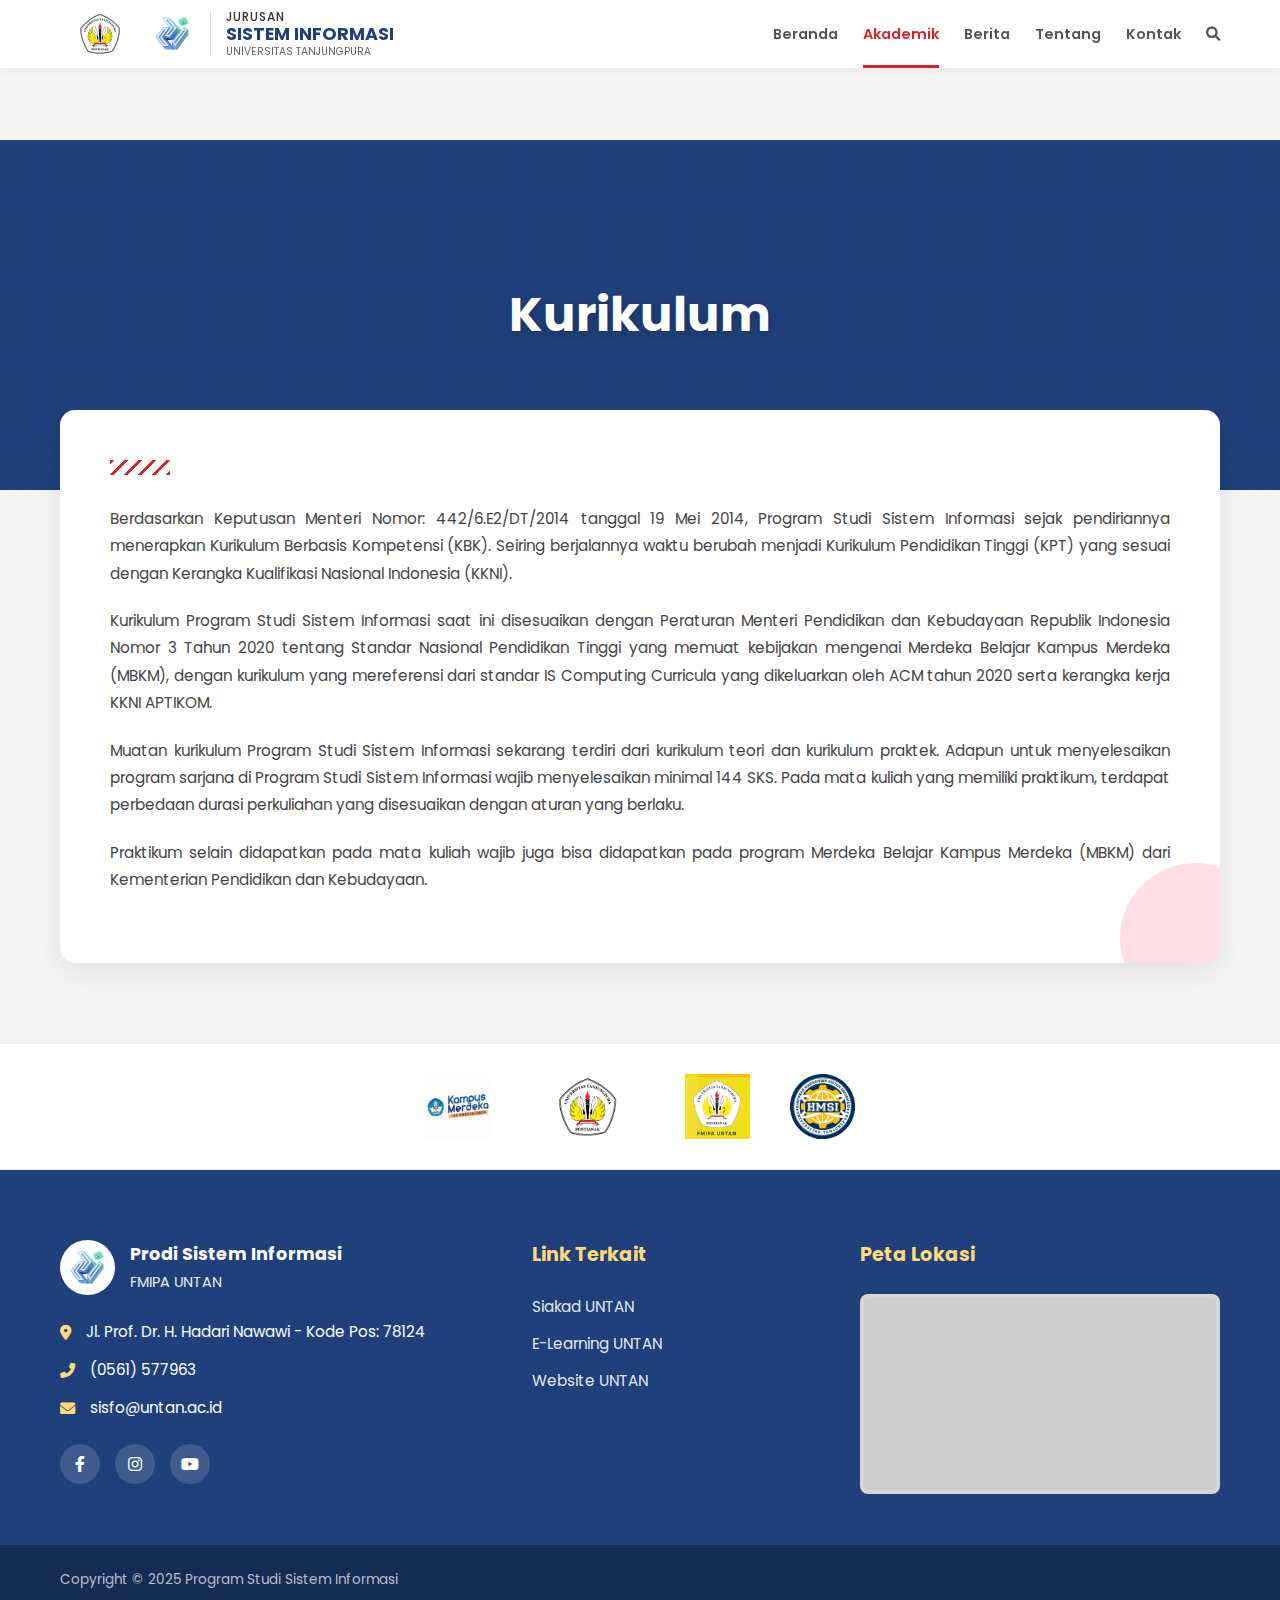
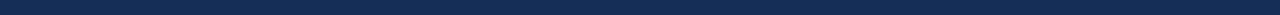
<file: akademik.html>
<!DOCTYPE html>
<html lang="id">
<head>
    <meta charset="UTF-8">
    <meta name="viewport" content="width=device-width, initial-scale=1.0">
    <title>Akademik - Sistem Informasi Untan</title>
    <link href="https://fonts.googleapis.com/css2?family=Poppins:wght@300;400;600;700&display=swap" rel="stylesheet">
    <link rel="stylesheet" href="https://cdnjs.cloudflare.com/ajax/libs/font-awesome/6.0.0/css/all.min.css">
    <link rel="stylesheet" href="style.css">
</head>
<body>

    <header class="navbar">
        <div class="container nav-container">
            <div class="logo-area">
                <div class="logo-group">
                    <img src="logountan.png" alt="Logo Untan">
                    <img src="logosisfo.jpg" alt="Logo SI">
                </div>
                <div class="logo-text">
                    <span>JURUSAN</span>
                    <strong>SISTEM INFORMASI</strong>
                    <small>UNIVERSITAS TANJUNGPURA</small>
                </div>
            </div>

            <nav class="nav-menu">
                <ul>
                    <li><a href="index.html">Beranda</a></li>
                    <li><a href="akademik.html" class="active">Akademik</a></li>
                    <li><a href="#">Berita</a></li>
                    <li><a href="#">Tentang</a></li>
                    <li><a href="#">Kontak</a></li>
                    <li><a href="#" class="search-icon"><i class="fas fa-search"></i></a></li>
                </ul>
            </nav>
            <div class="menu-toggle"><i class="fas fa-bars"></i></div>
        </div>
    </header>

    <main>
        <section class="academic-header">
            <div class="bg-overlay-pattern"></div>
            <h1>Kurikulum</h1>
        </section>

        <section class="academic-body">
            <div class="container">
                <div class="curriculum-card">
                    <div class="zigzag-decoration"></div>
                    
                    <div class="curriculum-text">
                        <p>
                            Berdasarkan Keputusan Menteri Nomor: 442/6.E2/DT/2014 tanggal 19 Mei 2014, Program Studi Sistem Informasi sejak pendiriannya menerapkan Kurikulum Berbasis Kompetensi (KBK). Seiring berjalannya waktu berubah menjadi Kurikulum Pendidikan Tinggi (KPT) yang sesuai dengan Kerangka Kualifikasi Nasional Indonesia (KKNI).
                        </p>
                        <p>
                            Kurikulum Program Studi Sistem Informasi saat ini disesuaikan dengan Peraturan Menteri Pendidikan dan Kebudayaan Republik Indonesia Nomor 3 Tahun 2020 tentang Standar Nasional Pendidikan Tinggi yang memuat kebijakan mengenai Merdeka Belajar Kampus Merdeka (MBKM), dengan kurikulum yang mereferensi dari standar IS Computing Curricula yang dikeluarkan oleh ACM tahun 2020 serta kerangka kerja KKNI APTIKOM.
                        </p>
                        <p>
                            Muatan kurikulum Program Studi Sistem Informasi sekarang terdiri dari kurikulum teori dan kurikulum praktek. Adapun untuk menyelesaikan program sarjana di Program Studi Sistem Informasi wajib menyelesaikan minimal 144 SKS. Pada mata kuliah yang memiliki praktikum, terdapat perbedaan durasi perkuliahan yang disesuaikan dengan aturan yang berlaku.
                        </p>
                        <p>
                            Praktikum selain didapatkan pada mata kuliah wajib juga bisa didapatkan pada program Merdeka Belajar Kampus Merdeka (MBKM) dari Kementerian Pendidikan dan Kebudayaan.
                        </p>
                    </div>

                    <div class="circle-decoration"></div>
                </div>
            </div>
        </section>
    </main>

    <footer>
        <div class="footer-partners">
            <div class="container">
                <div class="partner-logos">
                    <img src="kampus-merdeka-100x100.jpg" alt="Kampus Merdeka">
                    <img src="logountan.png" alt="Untan">
                    <img src="download-100x100.png" alt="FMIPA">
                    <img src="hmsi.png" alt="HMSI">
                </div>
            </div>
        </div>
        <div class="footer-main">
            <div class="container footer-content">
                <div class="footer-col footer-identity">
                    <div class="footer-logo">
                        <img src="logosisfo.jpg" alt="Logo Untan Kecil">
                        <div class="text">
                            <h4>Prodi Sistem Informasi</h4>
                            <span>FMIPA UNTAN</span>
                        </div>
                    </div>
                    <ul class="contact-list">
                        <li><i class="fas fa-map-marker-alt"></i><span>Jl. Prof. Dr. H. Hadari Nawawi - Kode Pos: 78124</span></li>
                        <li><i class="fas fa-phone-alt"></i><span>(0561) 577963</span></li>
                        <li><i class="fas fa-envelope"></i><span>sisfo@untan.ac.id</span></li>
                    </ul>
                    <div class="social-buttons">
                        <a href="#" class="soc-btn"><i class="fab fa-facebook-f"></i></a>
                        <a href="#" class="soc-btn"><i class="fab fa-instagram"></i></a>
                        <a href="#" class="soc-btn"><i class="fab fa-youtube"></i></a>
                    </div>
                </div>
                <div class="footer-col footer-links">
                    <h3>Link Terkait</h3>
                    <ul>
                        <li><a href="#">Siakad UNTAN</a></li>
                        <li><a href="#">E-Learning UNTAN</a></li>
                        <li><a href="#">Website UNTAN</a></li>
                    </ul>
                </div>
                <div class="footer-col footer-map">
                    <h3>Peta Lokasi</h3>
                    <div class="map-frame">
                        <iframe src="https://www.google.com/maps/embed?pb=!1m18!1m12!1m3!1d3989.817951632537!2d109.3435583147533!3d-0.06363699995332315!2m3!1f0!2f0!3f0!3m2!1i1024!2i768!4f13.1!3m3!1m2!1s0x2e1d599bd375116d%3A0x827f65b31843465!2sUniversitas%20Tanjungpura!5e0!3m2!1sid!2sid!4v1625630000000!5m2!1sid!2sid" width="100%" height="100%" style="border:0;" allowfullscreen="" loading="lazy"></iframe>
                    </div>
                </div>
            </div>
        </div>
        <div class="footer-copyright">
            <div class="container copyright-content">
                <p>Copyright © 2025 Program Studi Sistem Informasi</p>
            </div>
        </div>
    </footer>
    <script src="script.js"></script>
</body>
</html>
</file>
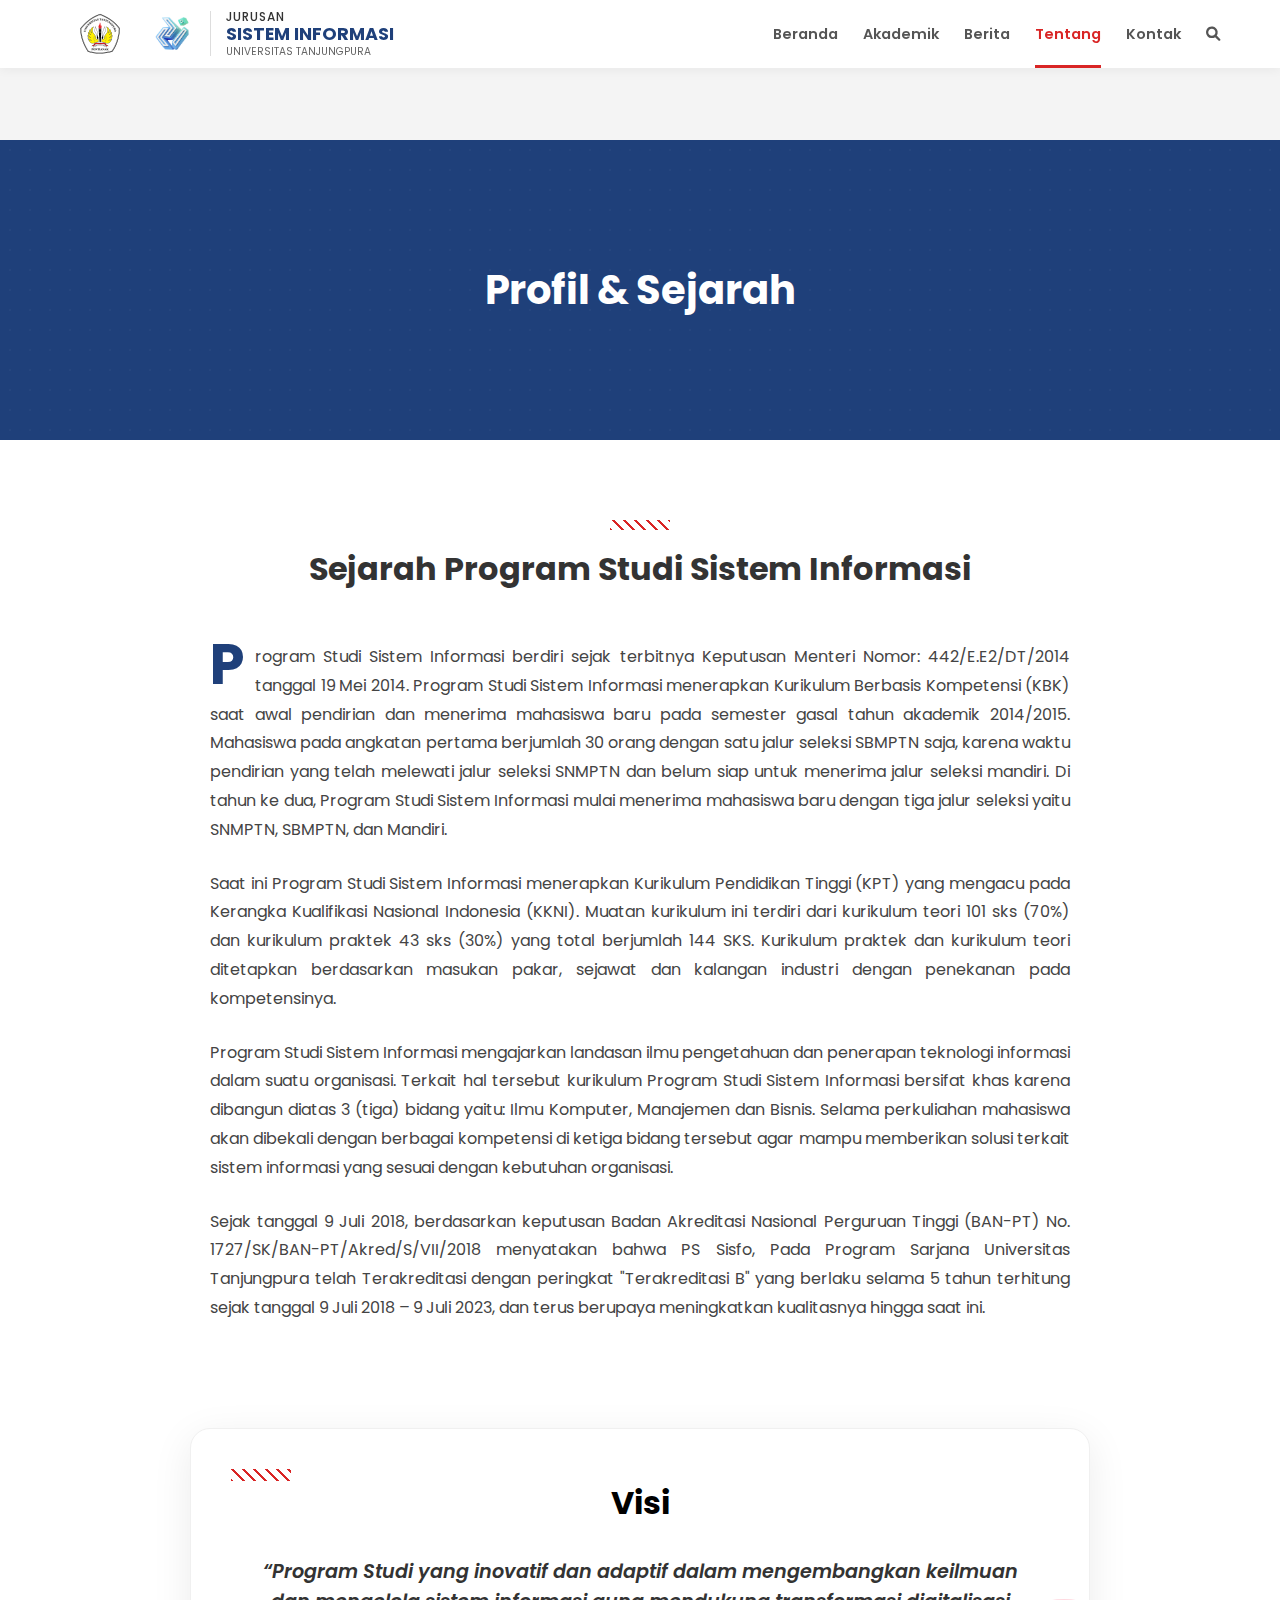
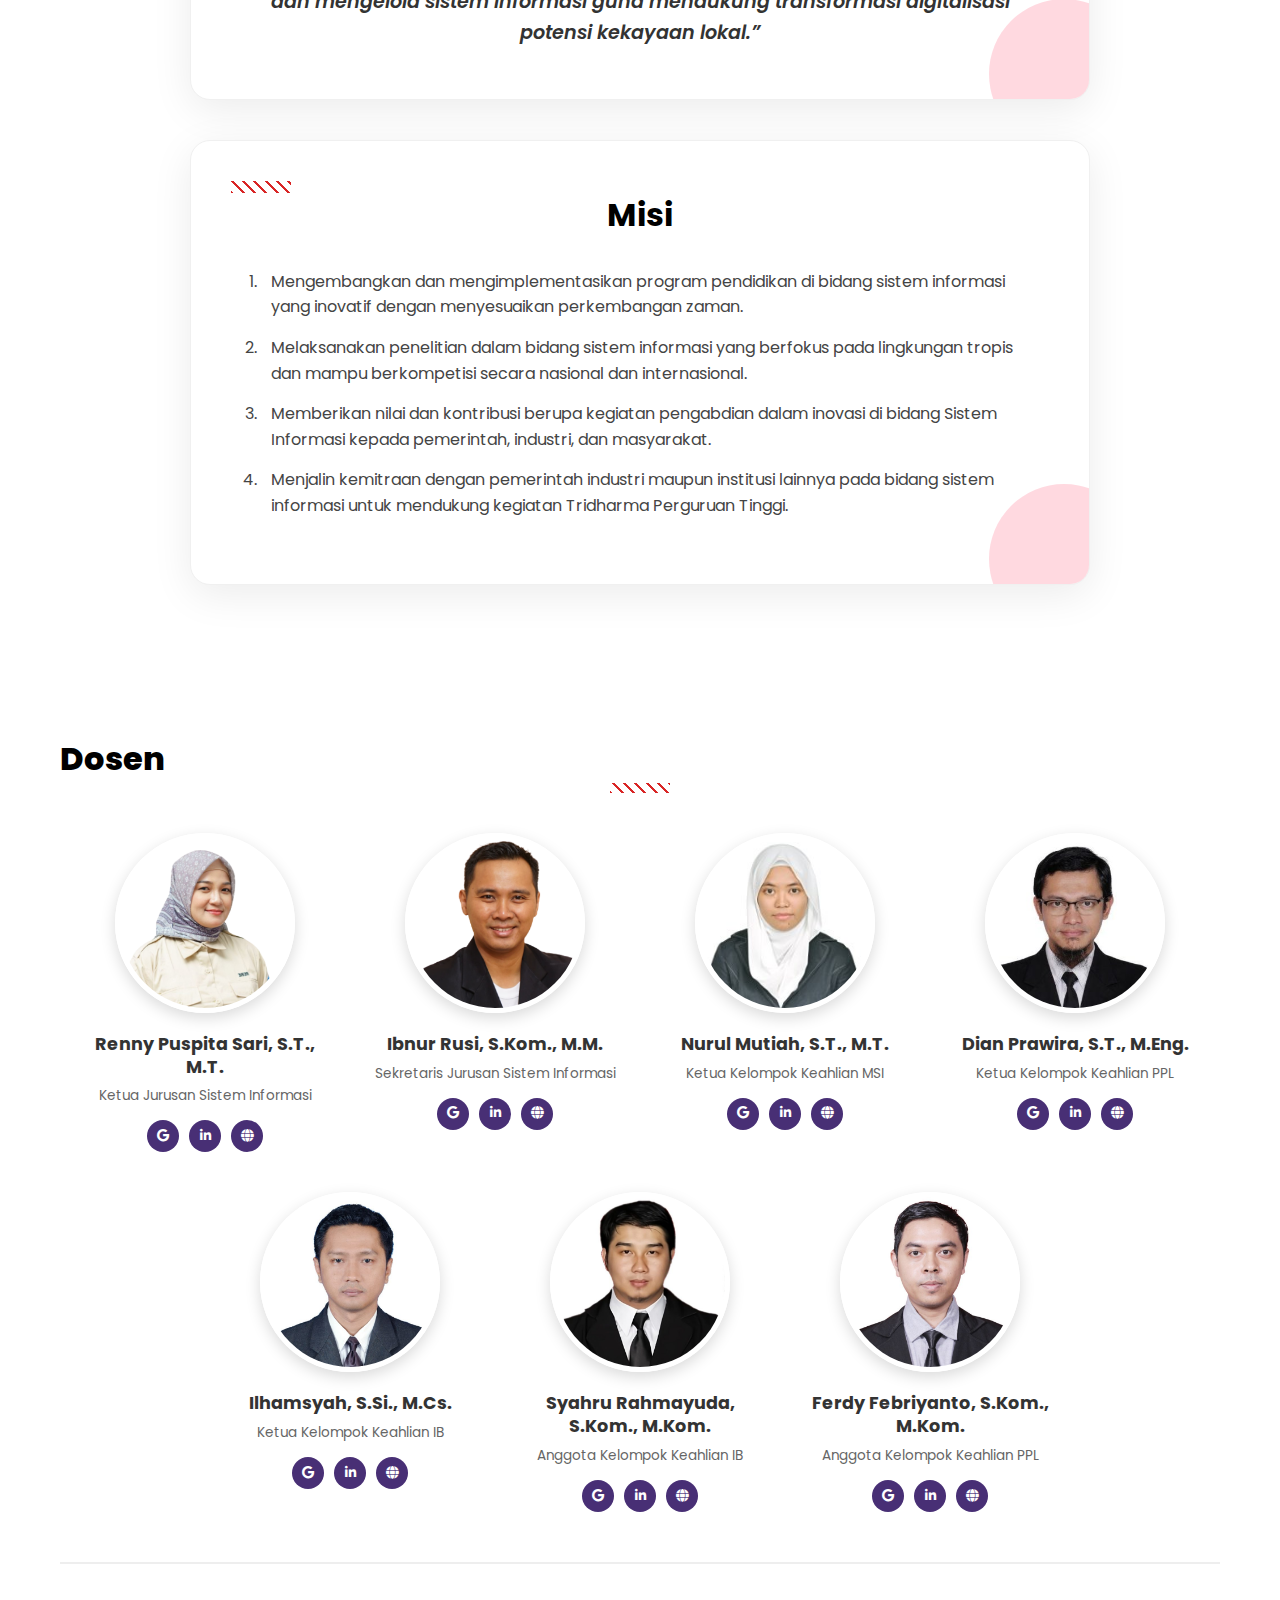
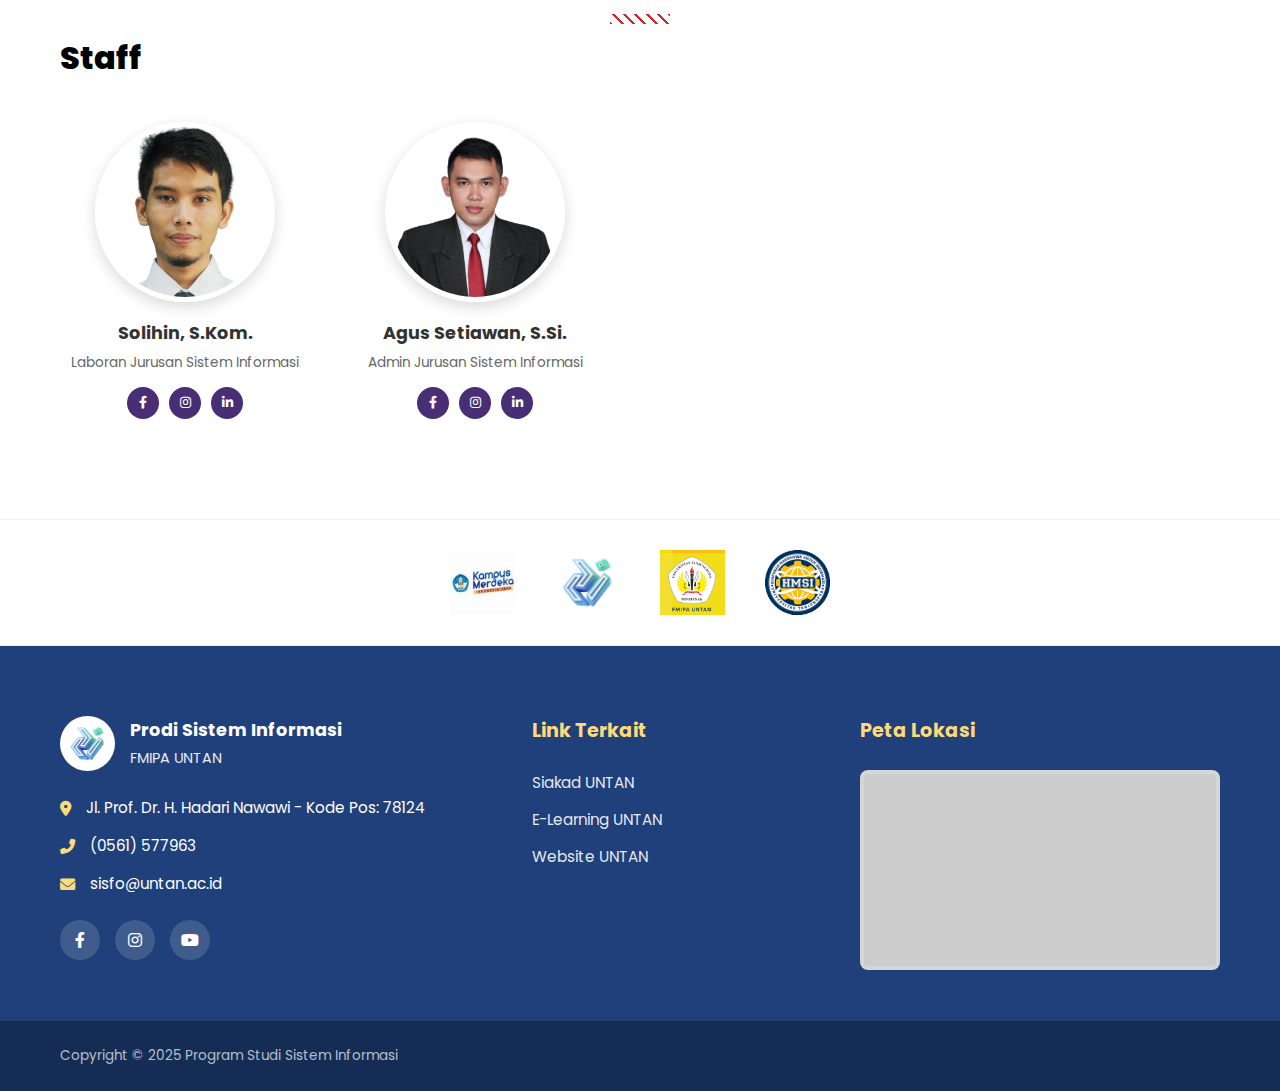
<file: tentang.html>
<!DOCTYPE html>
<html lang="id">
<head>
    <meta charset="UTF-8">
    <meta name="viewport" content="width=device-width, initial-scale=1.0">
    <title>Tentang - Sistem Informasi Untan</title>
    <link href="https://fonts.googleapis.com/css2?family=Poppins:wght@300;400;600;700&display=swap" rel="stylesheet">
    <link rel="stylesheet" href="https://cdnjs.cloudflare.com/ajax/libs/font-awesome/6.0.0/css/all.min.css">
    <link rel="stylesheet" href="style.css">
</head>
<body>

    <header class="navbar">
        <div class="container nav-container">
            <div class="logo-area">
                <div class="logo-group">
                    <img src="logountan.png" alt="Logo Untan">
                    <img src="logosisfo.jpg" alt="Logo SI">
                </div>
                <div class="logo-text">
                    <span>JURUSAN</span>
                    <strong>SISTEM INFORMASI</strong>
                    <small>UNIVERSITAS TANJUNGPURA</small>
                </div>
            </div>

            <nav class="nav-menu">
                <ul>
                    <li><a href="index.html">Beranda</a></li>
                    <li><a href="akademik.html">Akademik</a></li>
                    <li><a href="berita.html">Berita</a></li>
                    <li><a href="tentang.html" class="active">Tentang</a></li>
                    <li><a href="#">Kontak</a></li>
                    <li><a href="#" class="search-icon"><i class="fas fa-search"></i></a></li>
                </ul>
            </nav>
            <div class="menu-toggle"><i class="fas fa-bars"></i></div>
        </div>
    </header>

    <main>
        <section class="page-header-blue">
            <div class="bg-overlay-pattern"></div>
            <h1>Profil & Sejarah</h1>
        </section>

        <section class="history-section">
            <div class="container history-container">
                
                <div class="history-header">
                    <div class="zigzag-decoration-red"></div>
                    <h2>Sejarah Program Studi Sistem Informasi</h2>
                </div>

                <div class="history-text">
                    <p>
                        Program Studi Sistem Informasi berdiri sejak terbitnya Keputusan Menteri Nomor: 442/E.E2/DT/2014 tanggal 19 Mei 2014. Program Studi Sistem Informasi menerapkan Kurikulum Berbasis Kompetensi (KBK) saat awal pendirian dan menerima mahasiswa baru pada semester gasal tahun akademik 2014/2015. Mahasiswa pada angkatan pertama berjumlah 30 orang dengan satu jalur seleksi SBMPTN saja, karena waktu pendirian yang telah melewati jalur seleksi SNMPTN dan belum siap untuk menerima jalur seleksi mandiri. Di tahun ke dua, Program Studi Sistem Informasi mulai menerima mahasiswa baru dengan tiga jalur seleksi yaitu SNMPTN, SBMPTN, dan Mandiri.
                    </p>
                    
                    <p>
                        Saat ini Program Studi Sistem Informasi menerapkan Kurikulum Pendidikan Tinggi (KPT) yang mengacu pada Kerangka Kualifikasi Nasional Indonesia (KKNI). Muatan kurikulum ini terdiri dari kurikulum teori 101 sks (70%) dan kurikulum praktek 43 sks (30%) yang total berjumlah 144 SKS. Kurikulum praktek dan kurikulum teori ditetapkan berdasarkan masukan pakar, sejawat dan kalangan industri dengan penekanan pada kompetensinya.
                    </p>

                    <p>
                        Program Studi Sistem Informasi mengajarkan landasan ilmu pengetahuan dan penerapan teknologi informasi dalam suatu organisasi. Terkait hal tersebut kurikulum Program Studi Sistem Informasi bersifat khas karena dibangun diatas 3 (tiga) bidang yaitu: Ilmu Komputer, Manajemen dan Bisnis. Selama perkuliahan mahasiswa akan dibekali dengan berbagai kompetensi di ketiga bidang tersebut agar mampu memberikan solusi terkait sistem informasi yang sesuai dengan kebutuhan organisasi.
                    </p>

                    <p>
                        Sejak tanggal 9 Juli 2018, berdasarkan keputusan Badan Akreditasi Nasional Perguruan Tinggi (BAN-PT) No. 1727/SK/BAN-PT/Akred/S/VII/2018 menyatakan bahwa PS Sisfo, Pada Program Sarjana Universitas Tanjungpura telah Terakreditasi dengan peringkat "Terakreditasi B" yang berlaku selama 5 tahun terhitung sejak tanggal 9 Juli 2018 – 9 Juli 2023, dan terus berupaya meningkatkan kualitasnya hingga saat ini.
                    </p>
                </div>

            </div>
        </section>

        <section class="visi-misi-section">
            <div class="container">
                
                <div class="vm-card">
                    <div class="vm-zigzag"></div>
                    
                    <h3>Visi</h3>
                    <div class="vm-content text-center">
                        <p class="visi-text">
                            “Program Studi yang inovatif dan adaptif dalam mengembangkan keilmuan dan mengelola sistem informasi guna mendukung transformasi digitalisasi potensi kekayaan lokal.”
                        </p>
                    </div>

                    <div class="vm-circle"></div>
                </div>

                <div class="vm-card">
                    <div class="vm-zigzag"></div>
                    
                    <h3>Misi</h3>
                    <div class="vm-content">
                        <ol class="misi-list">
                            <li>Mengembangkan dan mengimplementasikan program pendidikan di bidang sistem informasi yang inovatif dengan menyesuaikan perkembangan zaman.</li>
                            <li>Melaksanakan penelitian dalam bidang sistem informasi yang berfokus pada lingkungan tropis dan mampu berkompetisi secara nasional dan internasional.</li>
                            <li>Memberikan nilai dan kontribusi berupa kegiatan pengabdian dalam inovasi di bidang Sistem Informasi kepada pemerintah, industri, dan masyarakat.</li>
                            <li>Menjalin kemitraan dengan pemerintah industri maupun institusi lainnya pada bidang sistem informasi untuk mendukung kegiatan Tridharma Perguruan Tinggi.</li>
                        </ol>
                    </div>

                    <div class="vm-circle"></div>
                </div>

            </div>
        </section>

        <section class="team-section">
            <div class="container">
                
                <div class="team-category">
                    <div class="team-header text-left">
                        <h2>Dosen</h2>
                        <div class="zigzag-decoration-red"></div>
                    </div>

                    <div class="team-grid">
                        <div class="team-card">
                            <div class="team-img">
                                <img src="renny.png" alt="Dosen 1">
                            </div>
                            <h3>Renny Puspita Sari, S.T., M.T.</h3>
                            <p class="role">Ketua Jurusan Sistem Informasi</p>
                            <div class="team-socials">
                                <a href="#"><i class="fab fa-google"></i></a>
                                <a href="#"><i class="fab fa-linkedin-in"></i></a>
                                <a href="#"><i class="fas fa-globe"></i></a>
                            </div>
                        </div>

                        <div class="team-card">
                            <div class="team-img">
                                <img src="ibnur.png" alt="Dosen 2">
                            </div>
                            <h3>Ibnur Rusi, S.Kom., M.M.</h3>
                            <p class="role">Sekretaris Jurusan Sistem Informasi</p>
                            <div class="team-socials">
                                <a href="#"><i class="fab fa-google"></i></a>
                                <a href="#"><i class="fab fa-linkedin-in"></i></a>
                                <a href="#"><i class="fas fa-globe"></i></a>
                            </div>
                        </div>

                        <div class="team-card">
                            <div class="team-img">
                                <img src="nurul.jpeg" alt="Dosen 3">
                            </div>
                            <h3>Nurul Mutiah, S.T., M.T.</h3>
                            <p class="role">Ketua Kelompok Keahlian MSI</p>
                            <div class="team-socials">
                                <a href="#"><i class="fab fa-google"></i></a>
                                <a href="#"><i class="fab fa-linkedin-in"></i></a>
                                <a href="#"><i class="fas fa-globe"></i></a>
                            </div>
                        </div>

                        <div class="team-card">
                            <div class="team-img">
                                <img src="dian.jpeg" alt="Dosen 4">
                            </div>
                            <h3>Dian Prawira, S.T., M.Eng.</h3>
                            <p class="role">Ketua Kelompok Keahlian PPL</p>
                            <div class="team-socials">
                                <a href="#"><i class="fab fa-google"></i></a>
                                <a href="#"><i class="fab fa-linkedin-in"></i></a>
                                <a href="#"><i class="fas fa-globe"></i></a>
                            </div>
                        </div>

                        <div class="team-card">
                            <div class="team-img">
                                <img src="ilham.jpg" alt="Dosen 5">
                            </div>
                            <h3>Ilhamsyah, S.Si., M.Cs.</h3>
                            <p class="role">Ketua Kelompok Keahlian IB</p>
                            <div class="team-socials">
                                <a href="#"><i class="fab fa-google"></i></a>
                                <a href="#"><i class="fab fa-linkedin-in"></i></a>
                                <a href="#"><i class="fas fa-globe"></i></a>
                            </div>
                        </div>

                        <div class="team-card">
                            <div class="team-img">
                                <img src="syahru.jpeg" alt="Dosen 6">
                            </div>
                            <h3>Syahru Rahmayuda, S.Kom., M.Kom.</h3>
                            <p class="role">Anggota Kelompok Keahlian IB</p>
                            <div class="team-socials">
                                <a href="#"><i class="fab fa-google"></i></a>
                                <a href="#"><i class="fab fa-linkedin-in"></i></a>
                                <a href="#"><i class="fas fa-globe"></i></a>
                            </div>
                        </div>

                        <div class="team-card">
                            <div class="team-img">
                                <img src="ferdy.jpg" alt="Dosen 7">
                            </div>
                            <h3>Ferdy Febriyanto, S.Kom., M.Kom.</h3>
                            <p class="role">Anggota Kelompok Keahlian PPL</p>
                            <div class="team-socials">
                                <a href="#"><i class="fab fa-google"></i></a>
                                <a href="#"><i class="fab fa-linkedin-in"></i></a>
                                <a href="#"><i class="fas fa-globe"></i></a>
                            </div>
                        </div>
                    </div>
                </div>

                <hr style="border: 0; border-top: 2px solid #eee; margin: 50px 0;">

                <div class="team-category">
                    <div class="team-header text-left">
                        <div class="zigzag-decoration-red"></div>
                        <h2>Staff</h2>
                    </div>

                    <div class="team-grid staff-grid-start">
                        <div class="team-card">
                            <div class="team-img">
                                <img src="solihin.png" alt="Staff 1">
                            </div>
                            <h3>Solihin, S.Kom.</h3>
                            <p class="role">Laboran Jurusan Sistem Informasi</p>
                            <div class="team-socials">
                                <a href="#"><i class="fab fa-facebook-f"></i></a>
                                <a href="#"><i class="fab fa-instagram"></i></a>
                                <a href="#"><i class="fab fa-linkedin-in"></i></a>
                            </div>
                        </div>

                        <div class="team-card">
                            <div class="team-img">
                                <img src="agus.png" alt="Staff 2">
                            </div>
                            <h3>Agus Setiawan, S.Si.</h3>
                            <p class="role">Admin Jurusan Sistem Informasi</p>
                            <div class="team-socials">
                                <a href="#"><i class="fab fa-facebook-f"></i></a>
                                <a href="#"><i class="fab fa-instagram"></i></a>
                                <a href="#"><i class="fab fa-linkedin-in"></i></a>
                            </div>
                        </div>
                    </div>
                </div>

            </div>
        </section>
    </main>

    <footer>
        <div class="footer-partners">
            <div class="container">
                <div class="partner-logos">
                    <img src="kampus-merdeka-100x100.jpg" alt="Kampus Merdeka">
                    <img src="logosisfo.jpg" alt="Untan">
                    <img src="download-100x100.png" alt="FMIPA">
                    <img src="hmsi.png" alt="HMSI">
                </div>
            </div>
        </div>
        <div class="footer-main">
            <div class="container footer-content">
                <div class="footer-col footer-identity">
                    <div class="footer-logo">
                        <img src="logosisfo.jpg" alt="Logo Untan Kecil">
                        <div class="text">
                            <h4>Prodi Sistem Informasi</h4>
                            <span>FMIPA UNTAN</span>
                        </div>
                    </div>
                    <ul class="contact-list">
                        <li><i class="fas fa-map-marker-alt"></i><span>Jl. Prof. Dr. H. Hadari Nawawi - Kode Pos: 78124</span></li>
                        <li><i class="fas fa-phone-alt"></i><span>(0561) 577963</span></li>
                        <li><i class="fas fa-envelope"></i><span>sisfo@untan.ac.id</span></li>
                    </ul>
                    <div class="social-buttons">
                        <a href="#" class="soc-btn"><i class="fab fa-facebook-f"></i></a>
                        <a href="#" class="soc-btn"><i class="fab fa-instagram"></i></a>
                        <a href="#" class="soc-btn"><i class="fab fa-youtube"></i></a>
                    </div>
                </div>
                <div class="footer-col footer-links">
                    <h3>Link Terkait</h3>
                    <ul>
                        <li><a href="#">Siakad UNTAN</a></li>
                        <li><a href="#">E-Learning UNTAN</a></li>
                        <li><a href="#">Website UNTAN</a></li>
                    </ul>
                </div>
                <div class="footer-col footer-map">
                    <h3>Peta Lokasi</h3>
                    <div class="map-frame">
                        <iframe src="https://www.google.com/maps/embed?pb=!1m18!1m12!1m3!1d3989.817951632537!2d109.3435583147533!3d-0.06363699995332315!2m3!1f0!2f0!3f0!3m2!1i1024!2i768!4f13.1!3m3!1m2!1s0x2e1d599bd375116d%3A0x827f65b31843465!2sUniversitas%20Tanjungpura!5e0!3m2!1sid!2sid!4v1625630000000!5m2!1sid!2sid" width="100%" height="100%" style="border:0;" allowfullscreen="" loading="lazy"></iframe>
                    </div>
                </div>
            </div>
        </div>
        <div class="footer-copyright">
            <div class="container copyright-content">
                <p>Copyright © 2025 Program Studi Sistem Informasi</p>
            </div>
        </div>
    </footer>
    <script src="script.js"></script>
</body>
</html>
</file>
<file: style.css>
/* Reset Dasar */
* {
    margin: 0;
    padding: 0;
    box-sizing: border-box;
}

body {
    font-family: 'Poppins', sans-serif;
    background-color: #f4f4f4;
    color: #333;
    overflow-x: hidden;
}

/* Variabel Warna (Mengambil sampel dari gambar referensi) */
:root {
    --primary-blue: #1f407a; /* Biru Fasilkom/Untan Style */
    --accent-red: #d92525;   /* Merah tombol */
    --text-dark: #333;
    --text-light: #fff;
    --bg-light: #ffffff;
}

/* --- Header Styling --- */
.navbar {
    background: var(--bg-light);
    padding: 10px 0; /* Sedikit diperkecil agar pas dengan 2 logo */
    position: fixed;
    width: 100%;
    top: 0;
    z-index: 1000;
    box-shadow: 0 2px 10px rgba(0,0,0,0.05);
}

.container {
    max-width: 1200px;
    margin: 0 auto;
    padding: 0 20px;
}

.nav-container {
    display: flex;
    justify-content: space-between;
    align-items: center;
}

/* Container utama area logo (Gambar + Teks) */
.logo-area {
    display: flex;
    align-items: center;
    gap: 15px; /* Jarak antara grup logo dan teks */
}

/* Container khusus untuk dua gambar logo */
.logo-group {
    display: flex;
    align-items: center;
    gap: 10px; /* Jarak antar logo Untan dan SI */
    padding-right: 15px;
    border-right: 1px solid #ddd; /* Garis pemisah tipis antara logo dan teks */
}

/* Mengatur ukuran kedua logo */
.logo-group img {
    height: 45px; /* Tinggi seragam */
    width: auto;  /* Lebar menyesuaikan proporsi */
    display: block;
}

.logo-text {
    display: flex;
    flex-direction: column;
    line-height: 1.2;
    color: var(--text-dark);
}

.logo-text span { font-size: 0.75rem; letter-spacing: 1px; font-weight: 500; }
.logo-text strong { font-size: 1.1rem; color: var(--primary-blue); }
.logo-text small { font-size: 0.65rem; color: #666; }

/* Navigasi */
.nav-menu ul {
    display: flex;
    list-style: none;
    gap: 25px;
}

.nav-menu a {
    text-decoration: none;
    color: #555;
    font-weight: 600;
    font-size: 0.9rem;
    transition: color 0.3s;
    position: relative;
}

.nav-menu a:hover, .nav-menu a.active {
    color: var(--accent-red);
}

.nav-menu a.active::after {
    content: '';
    display: block;
    width: 100%;
    height: 3px;
    background: var(--accent-red);
    position: absolute;
    bottom: -24px;
}

.menu-toggle {
    display: none;
    font-size: 1.5rem;
    cursor: pointer;
    color: var(--primary-blue);
}

/* --- Responsive Mobile Update --- */
@media (max-width: 768px) {
    .logo-area {
        gap: 10px;
    }
    
    /* Di HP, hilangkan garis pemisah agar muat */
    .logo-group {
        border-right: none;
        padding-right: 0;
        gap: 5px;
    }

    .logo-group img {
        height: 35px; /* Perkecil logo di HP */
    }

    .logo-text strong { font-size: 0.9rem; }
    .logo-text span, .logo-text small { font-size: 0.6rem; }

    .nav-menu {
        display: none;
        position: absolute;
        top: 70px;
        left: 0;
        width: 100%;
        background: white;
        padding: 20px;
        box-shadow: 0 5px 5px rgba(0,0,0,0.1);
    }
    
    .nav-menu.active {
        display: block;
    }
    
    .nav-menu ul {
        flex-direction: column;
        gap: 15px;
    }
    
    .menu-toggle {
        display: block;
    }
}

/* --- Main Content --- */
main {
    padding-top: 80px;
}

/* === BAGIAN 1: HERO BANNER (Biru Background) === */
.hero-banner {
    background-color: var(--primary-blue);
    color: white;
    padding: 60px 0 150px 0; /* Padding bawah besar untuk tempat kartu overlap */
    position: relative;
    overflow: visible; /* Ubah jadi visible agar kartu tidak terpotong jika perlu */
}

.hero-wrapper {
    display: flex;
    align-items: center;
    justify-content: space-between;
    width: 100%;
    max-width: 1200px;
    margin: 0 auto;
    padding: 0 20px;
    position: relative;
    z-index: 2;
}

/* Teks Kiri */
.hero-text { flex: 1; padding-right: 50px; }
.zigzag-line {
    width: 50px; height: 10px;
    background: repeating-linear-gradient(45deg, var(--accent-red), var(--accent-red) 2px, transparent 2px, transparent 8px);
    margin-bottom: 20px;
}
.hero-text h1 { font-size: 2.5rem; font-weight: 700; line-height: 1.3; margin-bottom: 20px; }
.hero-text .highlight { color: #ffda79; }
.hero-divider { width: 150px; height: 4px; background-color: #fff; margin-bottom: 20px; border-radius: 2px; }
.hero-slogan { font-size: 1rem; font-weight: 300; letter-spacing: 1px; opacity: 0.9; }

/* Gambar Kanan */
.hero-image-section {
    flex: 1;
    position: relative;
    display: flex;
    justify-content: center;
    align-items: center;
}

.image-shape-bg {
    position: absolute;
    width: 350px; height: 400px;
    background-color: rgba(255, 255, 255, 0.1);
    border-top-left-radius: 200px; border-top-right-radius: 200px;
    bottom: 0; z-index: 1;
}

.hero-image-section img {
    position: relative; z-index: 2;
    max-width: 100%; height: auto; max-height: 400px;
    border-radius: 0 0 20px 20px;
    filter: drop-shadow(0 10px 20px rgba(0,0,0,0.3));
}

/* Dekorasi */
.deco-circle { position: absolute; border-radius: 50%; background: rgba(255, 255, 255, 0.05); z-index: 0; }
.deco-1 { width: 300px; height: 300px; top: -50px; left: -50px; }
.deco-2 { width: 200px; height: 200px; bottom: 50px; right: 10%; }


/* === BAGIAN 2: NEWS CARD (Original Style - Blue) === */
.hero-card-container {
    position: relative;
    margin-top: -100px; /* Menarik kartu ke atas */
    margin-bottom: 50px;
    display: flex;
    justify-content: center;
    padding: 0 20px;
    z-index: 10;
}

.card {
    /* Kembali ke warna BIRU sesuai request awal */
    background-color: var(--primary-blue); 
    color: var(--text-light);
    width: 100%;
    max-width: 800px;
    padding: 30px;
    border-radius: 8px;
    box-shadow: 0 15px 35px rgba(0,0,0,0.2);
    
    /* Tambahan PENTING: Border putih tebal agar terlihat pisah dari background */
    border: 6px solid #ffffff; 
}

.card-header { margin-bottom: 20px; }
.card-header h1 { font-size: 1.8rem; margin-bottom: 10px; line-height: 1.3; color: white; }
.category { color: var(--accent-red); font-weight: bold; font-size: 0.9rem; text-transform: uppercase; }

.card-image {
    width: 100%;
    height: 300px;
    overflow: hidden;
    border-radius: 6px;
    margin-bottom: 20px;
}

.card-image img { width: 100%; height: 100%; object-fit: cover; transition: transform 0.3s ease; }
.card-image img:hover { transform: scale(1.02); }

.card-body p { font-size: 0.95rem; line-height: 1.6; margin-bottom: 25px; opacity: 0.9; color: white; }

.btn-read-more {
    display: inline-flex; align-items: center; gap: 8px;
    background-color: var(--accent-red); color: white;
    padding: 10px 20px; text-decoration: none;
    border-radius: 4px; font-weight: 600; font-size: 0.9rem;
    transition: background 0.3s;
}
.btn-read-more:hover { background-color: #b91e1e; }


/* --- Responsive Mobile --- */
@media (max-width: 768px) {
    .hero-banner { padding-bottom: 80px; }
    .hero-wrapper { flex-direction: column-reverse; text-align: center; }
    .hero-text { padding-right: 0; margin-top: 30px; }
    .zigzag-line, .hero-divider { margin: 20px auto; }
    .hero-text h1 { font-size: 1.8rem; }
    
    .hero-card-container { margin-top: -50px; }
    .card { padding: 20px; }
    .card-image { height: 200px; }
    .card-header h1 { font-size: 1.4rem; }
}

/* --- BAGIAN 3: Profile & Contact Section --- */
.profile-contact-section {
    padding: 50px 0 100px 0;
    background-color: #f9f9f9; /* Sedikit abu-abu agar beda area */
}

.content-wrapper {
    display: flex;
    gap: 50px; /* Jarak antara teks profil dan kartu kontak */
    align-items: flex-start; /* Agar kartu kontak menempel di atas */
}

/* Kolom Kiri: Teks */
.profile-text {
    flex: 2; /* Mengambil porsi lebar 2/3 */
    color: #444;
}

.profile-text h2 {
    font-size: 1.8rem;
    color: var(--text-dark);
    margin-bottom: 25px;
    font-weight: 700;
}

.profile-text p {
    margin-bottom: 20px;
    line-height: 1.8; /* Jarak antar baris agar enak dibaca */
    text-align: justify; /* Agar rata kiri-kanan rapi */
    font-size: 0.95rem;
}

/* Kolom Kanan: Kartu Kontak */
.contact-sidebar {
    flex: 1; /* Mengambil porsi lebar 1/3 */
    position: sticky;
    top: 100px; /* Opsional: agar ikut scroll jika konten panjang */
}

.contact-box {
    background-color: var(--primary-blue); /* Biru Gelap */
    color: white;
    padding: 40px;
    border-radius: 4px; /* Sudut sedikit tumpul tapi kotak tegas */
}

.contact-box h3 {
    font-size: 1.3rem;
    margin-bottom: 20px;
    font-weight: 700;
}

.contact-box .highlight-text {
    color: var(--accent-red); /* Merah */
    font-size: 0.95rem;
    margin-bottom: 20px;
    text-transform: uppercase;
    font-weight: 600;
}

.contact-details p {
    margin-bottom: 15px;
    font-size: 0.9rem;
    line-height: 1.6;
    opacity: 0.9;
}

.opening-hours {
    color: var(--accent-red);
    font-weight: 600;
    margin-top: 20px;
    margin-bottom: 25px;
    font-size: 0.9rem;
}

/* Ikon Sosial Media di Kotak Kontak */
.social-icons-contact {
    display: flex;
    gap: 20px;
}

.social-icons-contact a {
    color: var(--accent-red);
    font-size: 1.2rem;
    transition: color 0.3s;
}

.social-icons-contact a:hover {
    color: white;
}

/* --- Responsive Mobile untuk Bagian Ini --- */
@media (max-width: 768px) {
    .content-wrapper {
        flex-direction: column; /* Susun ke bawah di HP */
        gap: 40px;
    }
    
    .profile-text {
        padding-right: 0;
    }
    
    .contact-sidebar {
        width: 100%;
        position: static; /* Hilangkan sticky di HP */
    }
    
    .contact-box {
        padding: 30px;
    }
}
/* --- BAGIAN 4: Stats Section --- */
.stats-section {
    padding: 80px 0;
    background-color: #ffffff;
}

.section-header {
    text-align: center;
    margin-bottom: 60px;
}

.section-header h2 {
    font-size: 2rem;
    font-weight: 700;
    color: #000;
    margin-bottom: 10px;
    letter-spacing: -0.5px;
}

/* Dekorasi titik dan garis di bawah judul */
.title-decoration {
    display: flex;
    align-items: center;
    justify-content: center;
    gap: 10px;
}

.title-decoration .dots {
    font-size: 1.5rem;
    letter-spacing: 3px;
    color: #000;
    line-height: 0;
    position: relative;
    top: -2px;
}

.title-decoration .line {
    display: inline-block;
    width: 50px;
    height: 3px;
    background-color: #000;
    border-radius: 2px;
}

/* Grid Layout untuk Kartu */
.stats-grid {
    display: grid;
    grid-template-columns: repeat(4, 1fr); /* 4 Kolom sama besar */
    gap: 30px;
}

.stat-card {
    background: #fff;
    padding: 40px 20px;
    text-align: center;
    border-radius: 4px;
    /* Bayangan halus agar kartu terlihat timbul sedikit */
    box-shadow: 0 10px 30px rgba(0,0,0,0.05); 
    position: relative;
    overflow: hidden;
    transition: transform 0.3s ease;
}

.stat-card:hover {
    transform: translateY(-5px); /* Efek naik sedikit saat di-hover */
}

/* Angka Besar */
.stat-number {
    font-size: 3.5rem;
    font-weight: 700;
    color: #333;
    line-height: 1;
    margin-bottom: 15px;
    display: flex;
    justify-content: center;
    align-items: flex-start;
}

/* Tanda Plus Biru */
.stat-number .plus {
    color: #3b82f6; /* Biru cerah */
    font-size: 1.5rem;
    font-weight: 700;
    margin-left: 5px;
    margin-top: 5px;
}

.stat-label {
    color: #666;
    font-size: 1rem;
    font-weight: 500;
}

/* Garis Hijau di Bawah */
.stat-line {
    position: absolute;
    bottom: 0;
    left: 0;
    width: 100%;
    height: 6px;
    background-color: #6ee7b7; /* Warna Hijau Mint cerah */
}

/* --- Responsive Mobile untuk Statistik --- */
@media (max-width: 768px) {
    .stats-grid {
        grid-template-columns: repeat(2, 1fr); /* Jadi 2 kolom di Tablet */
        gap: 20px;
    }
    
    .stat-number {
        font-size: 2.5rem;
    }
}

@media (max-width: 480px) {
    .stats-grid {
        grid-template-columns: 1fr; /* Jadi 1 kolom di HP kecil */
    }
}
/* --- BAGIAN 5: Latest News Section --- */
.latest-news-section {
    padding: 60px 0 100px 0;
    background-color: #ffffff;
}

/* Header Layout */
.news-section-header {
    margin-bottom: 40px;
}

.title-row {
    display: flex;
    align-items: center;
    gap: 20px; /* Jarak antara teks Campus News dan Garis Merah */
    margin-bottom: 8px;
}

.title-row h2 {
    font-size: 1.8rem;
    font-weight: 700;
    color: var(--primary-blue); /* Biru Tua */
    white-space: nowrap; /* Agar teks tidak turun baris */
}

/* Garis Merah Panjang */
.long-red-line {
    flex-grow: 1; /* Mengisi sisa ruang kosong ke kanan */
    height: 4px;
    background-color: var(--accent-red); /* Merah */
    border-radius: 2px;
}

.news-subtitle {
    color: var(--accent-red);
    font-size: 1rem;
    font-weight: 400;
}

/* Grid Layout Berita */
.news-grid {
    display: grid;
    grid-template-columns: repeat(3, 1fr); /* 3 Kolom Sejajar */
    gap: 30px;
}

.news-item {
    display: flex;
    flex-direction: column;
    background: #fff;
    transition: transform 0.3s ease;
}

.news-item:hover {
    transform: translateY(-5px); /* Efek naik sedikit saat hover */
}

/* Gambar Thumbnail */
.news-thumb {
    width: 100%;
    height: 220px; /* Tinggi gambar seragam */
    overflow: hidden;
    border-radius: 6px;
    margin-bottom: 15px;
}

.news-thumb img {
    width: 100%;
    height: 100%;
    object-fit: cover;
    transition: transform 0.5s ease;
}

.news-item:hover .news-thumb img {
    transform: scale(1.05); /* Zoom in halus saat hover */
}

/* Teks Berita */
.news-content {
    padding: 5px 0;
}

.news-category {
    display: block;
    font-size: 0.85rem;
    color: #888; /* Abu-abu */
    font-weight: 600;
    margin-bottom: 8px;
    text-transform: uppercase; /* Huruf besar semua */
}

.news-content h3 {
    font-size: 1.1rem;
    line-height: 1.4;
    font-weight: 700;
}

.news-content h3 a {
    text-decoration: none;
    color: #333;
    transition: color 0.3s;
}

.news-content h3 a:hover {
    color: var(--accent-red);
}

/* --- Responsive Mobile untuk News --- */
@media (max-width: 768px) {
    .news-grid {
        grid-template-columns: 1fr; /* Jadi 1 kolom di HP */
        gap: 40px;
    }
    
    .news-thumb {
        height: 200px;
    }
    
    .title-row h2 {
        font-size: 1.5rem;
    }
}

/* --- BAGIAN 6: FOOTER STYLE (FINAL FIXED) --- */

/* 1. Partner Logos (Baris Putih) */
.footer-partners {
    background-color: #ffffff;
    padding: 30px 0;
    border-top: 1px solid #eee;
    border-bottom: 1px solid #eee; /* Tambahan garis batas bawah */
}

.partner-logos {
    display: flex;
    justify-content: center;
    align-items: center;
    gap: 40px;
    flex-wrap: wrap;
}

.partner-logos img {
    height: 65px; /* Ukuran logo sedikit diperbesar */
    width: auto;
    /* Filter grayscale dihapus agar logo berwarna */
    opacity: 1; 
    transition: transform 0.3s ease;
}

.partner-logos img:hover {
    transform: scale(1.1); /* Efek membesar sedikit saat disentuh */
}

/* 2. Main Footer (Baris Biru) */
.footer-main {
    background-color: #1f407a; /* Warna Biru Untan */
    color: #ffffff;
    padding: 70px 0 50px 0; /* Padding besar agar tidak kempes */
}

.footer-content {
    display: grid;
    grid-template-columns: 1.2fr 0.8fr 1fr;
    gap: 40px;
}

/* Kolom 1: Identitas */
.footer-logo {
    display: flex;
    align-items: center;
    gap: 15px;
    margin-bottom: 25px;
}

.footer-logo img {
    height: 55px;
    background: white;
    border-radius: 50%;
    padding: 5px;
}

.footer-logo .text h4 { font-size: 1.1rem; margin-bottom: 2px; font-weight: 700; }
.footer-logo .text span { font-size: 0.9rem; opacity: 0.9; font-weight: 400; }

.contact-list { list-style: none; margin-bottom: 25px; }
.contact-list li { display: flex; gap: 15px; margin-bottom: 15px; font-size: 0.95rem; align-items: flex-start; }
.contact-list li i { margin-top: 5px; color: #ffda79; } /* Ikon warna kuning emas agar kontras */

.social-buttons { display: flex; gap: 15px; }
.soc-btn {
    width: 40px; height: 40px;
    background: rgba(255,255,255,0.15);
    color: white;
    display: flex; justify-content: center; align-items: center;
    border-radius: 50%; text-decoration: none;
    transition: background 0.3s, transform 0.3s;
}
.soc-btn:hover { background: #d92525; transform: translateY(-3px); }


/* Kolom 2 & 3: Judul */
.footer-links h3, .footer-map h3 {
    font-size: 1.2rem; 
    margin-bottom: 25px; 
    color: #ffda79; /* Judul kuning emas */
    font-weight: 700;
}

.footer-links ul { list-style: none; padding: 0; }
.footer-links ul li { margin-bottom: 12px; }
.footer-links ul li a {
    color: rgba(255,255,255,0.9);
    text-decoration: none; font-size: 0.95rem; transition: padding 0.3s, color 0.3s;
}
.footer-links ul li a:hover { color: #ffda79; padding-left: 8px; }

/* Peta */
.map-frame {
    width: 100%; height: 200px;
    border-radius: 8px; overflow: hidden;
    border: 4px solid rgba(255,255,255,0.2);
    background: #ccc; /* Placeholder warna jika peta loading */
}


/* 3. Copyright (Bawah) */
.footer-copyright {
    background-color: #152c55; /* Biru sangat gelap */
    color: rgba(255,255,255,0.7);
    padding: 25px 0;
    font-size: 0.85rem;
    border-top: 1px solid rgba(255,255,255,0.1);
}

.copyright-content {
    display: flex; justify-content: space-between; align-items: center;
}

.footer-policy a {
    color: rgba(255,255,255,0.7); text-decoration: none; margin: 0 8px;
}
.footer-policy a:hover { color: white; }


/* --- Responsive Mobile --- */
@media (max-width: 768px) {
    .footer-content {
        grid-template-columns: 1fr; /* Jadi 1 kolom di HP */
        gap: 50px;
    }
    
    .partner-logos img { height: 45px; gap: 20px; }
    
    .copyright-content {
        flex-direction: column; gap: 15px; text-align: center;
    }
}

/* --- HALAMAN AKADEMIK / KURIKULUM --- */

/* 1. Header Biru (Hero) */
.academic-header {
    background-color: #1f407a; /* Warna Biru Utama */
    height: 350px; /* Tinggi area biru */
    display: flex;
    align-items: center;
    justify-content: center;
    position: relative;
    overflow: hidden;
    margin-top: 60px; /* Jarak dari navbar */
}

/* Pattern samar di background biru (opsional) */
.bg-overlay-pattern {
    position: absolute;
    top: 0; left: 0; width: 100%; height: 100%;
    background-image: radial-gradient(rgba(255,255,255,0.1) 1px, transparent 1px);
    background-size: 20px 20px;
    opacity: 0.3;
}

.academic-header h1 {
    color: white;
    font-size: 3rem;
    font-weight: 700;
    z-index: 2;
    text-shadow: 0 2px 10px rgba(0,0,0,0.2);
}

/* 2. Body & Kartu Putih */
.academic-body {
    background-color: #f4f4f4; /* Background abu tipis luar kartu */
    padding-bottom: 80px;
}

.curriculum-card {
    background-color: white;
    border-radius: 15px;
    padding: 50px;
    margin-top: -80px; /* Efek Overlap: Kartu naik ke atas menutupi biru */
    position: relative;
    z-index: 10;
    box-shadow: 0 10px 30px rgba(0,0,0,0.08);
    overflow: hidden;
}

.curriculum-text p {
    margin-bottom: 20px;
    line-height: 1.8;
    color: #444;
    text-align: justify;
    font-size: 0.95rem;
}

/* 3. Dekorasi (Hiasan) */

/* Garis Zigzag Merah (CSS Only) */
.zigzag-decoration {
    width: 60px;
    height: 15px;
    background: repeating-linear-gradient(
        -45deg,
        #d92525,
        #d92525 3px,
        transparent 3px,
        transparent 10px
    );
    margin-bottom: 30px;
}

/* Lingkaran Pink di Kanan Bawah */
.circle-decoration {
    position: absolute;
    bottom: -50px;
    right: -50px;
    width: 150px;
    height: 150px;
    background-color: rgba(255, 192, 203, 0.5); /* Pink Transparan */
    border-radius: 50%;
    z-index: -1; /* Di belakang teks */
}

/* Responsive Mobile */
@media (max-width: 768px) {
    .academic-header { height: 250px; }
    .academic-header h1 { font-size: 2rem; }
    .curriculum-card { padding: 30px; margin-top: -50px; }
}
/* --- HALAMAN BERITA (News Layout) --- */

/* Header Biru Khusus Halaman (Bisa dipakai ulang) */
.page-header-blue {
    background-color: #1f407a; /* Biru Utama */
    height: 300px;
    display: flex;
    align-items: center;
    justify-content: center;
    position: relative;
    margin-top: 60px;
    overflow: hidden;
}

.page-header-blue h1 {
    color: white;
    font-size: 2.5rem;
    font-weight: 700;
    z-index: 2;
}

/* Layout Berita Vertikal */
.news-list-section {
    background-color: #f9f9f9; /* Background abu sangat muda */
    padding: 60px 0;
}

.news-container-width {
    max-width: 900px; /* Membatasi lebar agar enak dibaca seperti blog */
    margin: 0 auto;
}

.vertical-news-card {
    background: white;
    margin-bottom: 50px; /* Jarak antar berita */
    border-radius: 8px;
    overflow: hidden;
    box-shadow: 0 5px 20px rgba(0,0,0,0.05);
    transition: transform 0.3s ease;
}

.vertical-news-card:hover {
    transform: translateY(-5px);
}

/* Gambar Berita */
.v-news-image {
    width: 100%;
    height: 400px; /* Tinggi gambar konsisten */
    overflow: hidden;
}

.v-news-image img {
    width: 100%;
    height: 100%;
    object-fit: cover;
    transition: transform 0.5s ease;
}

.vertical-news-card:hover .v-news-image img {
    transform: scale(1.03);
}

/* Konten Teks Berita */
.v-news-content {
    padding: 35px;
}

.v-news-title {
    font-size: 1.6rem;
    font-weight: 700;
    color: #333;
    margin-bottom: 15px;
    line-height: 1.4;
}

.v-news-meta {
    font-size: 0.75rem;
    color: #888;
    text-transform: uppercase;
    letter-spacing: 1px;
    margin-bottom: 20px;
    font-weight: 600;
}

.v-news-excerpt {
    color: #555;
    line-height: 1.7;
    margin-bottom: 25px;
    font-size: 0.95rem;
}

/* Tombol Merah Kotak (Sesuai Referensi) */
.btn-red-block {
    display: inline-block;
    background-color: #d92525; /* Merah */
    color: white;
    padding: 12px 25px;
    text-decoration: none;
    font-weight: 700;
    font-size: 0.85rem;
    text-transform: uppercase; /* Huruf besar semua */
    border-radius: 4px;
    transition: background 0.3s;
}

.btn-red-block:hover {
    background-color: #b01c1c;
}

/* Responsive Mobile */
@media (max-width: 768px) {
    .v-news-image { height: 250px; }
    .v-news-content { padding: 25px; }
    .v-news-title { font-size: 1.3rem; }
}

/* --- HALAMAN TENTANG (History Section) --- */

.history-section {
    padding: 80px 0;
    background-color: #ffffff;
}

.history-container {
    max-width: 900px; /* Membatasi lebar agar tidak terlalu panjang ke samping */
    margin: 0 auto;
}

/* Header Judul Halaman */
.history-header {
    text-align: center;
    margin-bottom: 50px;
}

.history-header h2 {
    font-size: 2rem;
    font-weight: 700;
    color: #333;
    margin-top: 15px;
}

/* Dekorasi Zigzag Merah di Atas Judul */
.zigzag-decoration-red {
    width: 60px;
    height: 10px;
    background: repeating-linear-gradient(
        45deg,
        #d92525,
        #d92525 2px,
        transparent 2px,
        transparent 8px
    );
    margin: 0 auto; /* Tengah */
}

/* Styling Paragraf Teks */
.history-text p {
    font-size: 1rem;
    line-height: 1.8; /* Jarak antar baris lega */
    color: #444;
    text-align: justify; /* Rata kiri kanan */
    margin-bottom: 25px; /* Jarak antar paragraf */
}

/* Efek Drop Cap (Huruf Pertama Besar) - Opsional agar estetik */
.history-text p:first-child::first-letter {
    float: left;
    font-size: 3.5rem;
    line-height: 0.8;
    font-weight: 700;
    padding-right: 10px;
    color: var(--primary-blue); /* Warna Biru */
}

/* Responsive Mobile */
@media (max-width: 768px) {
    .history-header h2 { font-size: 1.6rem; }
    .history-text p { font-size: 0.95rem; text-align: left; } /* Di HP rata kiri saja supaya rapi */
}

/* --- VISI & MISI SECTION --- */

.visi-misi-section {
    padding: 0 0 80px 0; /* Padding bawah saja */
    background-color: #ffffff;
}

.vm-card {
    background: #ffffff;
    border-radius: 20px; /* Sudut membulat */
    padding: 50px;
    margin-bottom: 40px; /* Jarak antar kartu */
    position: relative;
    overflow: hidden; /* Agar hiasan lingkaran tidak keluar kotak */
    box-shadow: 0 10px 40px rgba(0,0,0,0.08); /* Bayangan halus */
    border: 1px solid #f0f0f0; /* Garis tepi tipis */
    max-width: 900px;
    margin-left: auto;
    margin-right: auto;
}

.vm-card h3 {
    text-align: center;
    font-size: 2rem;
    font-weight: 700;
    color: #000;
    margin-bottom: 30px;
}

/* Hiasan Zigzag (Kiri Atas) */
.vm-zigzag {
    position: absolute;
    top: 40px;
    left: 40px;
    width: 60px;
    height: 12px;
    background: repeating-linear-gradient(
        45deg,
        #d92525,
        #d92525 2px,
        transparent 2px,
        transparent 8px
    );
}

/* Hiasan Lingkaran Pink (Kanan Bawah) */
.vm-circle {
    position: absolute;
    bottom: -50px;
    right: -50px;
    width: 150px;
    height: 150px;
    background-color: rgba(255, 192, 203, 0.6); /* Pink transparan */
    border-radius: 50%;
    z-index: 0;
}

/* Styling Konten Teks */
.vm-content {
    position: relative;
    z-index: 1; /* Agar teks di atas hiasan lingkaran */
}

.text-center {
    text-align: center;
}

.visi-text {
    font-size: 1.2rem;
    font-weight: 600;
    color: #333;
    font-style: italic;
    line-height: 1.6;
}

.misi-list {
    padding-left: 20px;
}

.misi-list li {
    margin-bottom: 15px;
    font-size: 1rem;
    color: #444;
    line-height: 1.6;
    padding-left: 10px; /* Jarak teks dari angka */
}

/* Responsive Mobile */
@media (max-width: 768px) {
    .vm-card { padding: 30px; }
    .vm-zigzag { top: 20px; left: 20px; }
    .vm-card h3 { font-size: 1.6rem; }
    .visi-text { font-size: 1rem; }
}

/* --- TEAM SECTION (DOSEN & STAFF) --- */

.team-section {
    padding: 20px 0 100px 0;
    background-color: #ffffff;
}

.team-header {
    margin-bottom: 40px;
}

.team-header h2 {
    font-size: 2rem;
    font-weight: 800;
    color: #000;
    margin-top: 10px;
}

/* Layout Grid Fleksibel (Agar baris kedua bisa rata tengah jika ganjil) */
.team-grid {
    display: flex;
    flex-wrap: wrap;
    justify-content: center; /* Kartu di tengah */
    gap: 40px; /* Jarak antar kartu */
}

/* Styling Kartu Dosen/Staff */
.team-card {
    width: 250px; /* Lebar tetap per kartu */
    text-align: center;
    display: flex;
    flex-direction: column;
    align-items: center;
}

/* Foto Bulat */
.team-img {
    width: 180px;
    height: 180px;
    border-radius: 50%; /* Membuat jadi lingkaran */
    overflow: hidden;
    margin-bottom: 20px;
    border: 5px solid #fff; /* Border putih */
    box-shadow: 0 5px 15px rgba(0,0,0,0.15); /* Bayangan lembut */
    transition: transform 0.3s ease;
}

.team-img img {
    width: 100%;
    height: 100%;
    object-fit: cover;
}

.team-card:hover .team-img {
    transform: scale(1.05); /* Efek zoom sedikit saat hover */
}

/* Teks Nama & Jabatan */
.team-card h3 {
    font-size: 1.1rem;
    font-weight: 700;
    color: #333;
    margin-bottom: 8px;
    line-height: 1.3;
}

.team-card .role {
    font-size: 0.85rem;
    color: #666;
    margin-bottom: 15px;
    line-height: 1.4;
    font-weight: 400;
}

/* Ikon Sosial Media (Bulat Ungu Gelap) */
.team-socials {
    display: flex;
    gap: 10px;
    justify-content: center;
}

.team-socials a {
    width: 32px;
    height: 32px;
    /* Warna ungu tua sesuai referensi gambar */
    background-color: #482f75; 
    color: white;
    border-radius: 50%;
    display: flex;
    align-items: center;
    justify-content: center;
    text-decoration: none;
    font-size: 0.8rem;
    transition: background 0.3s;
}

.team-socials a:hover {
    background-color: #d92525; /* Berubah merah saat hover */
}

/* Styling Khusus Staff agar rata kiri (opsional, sesuai grid) */
.staff-grid-start {
    justify-content: flex-start; /* Staff mulai dari kiri, bukan tengah */
}

/* Responsive Mobile */
@media (max-width: 768px) {
    .team-header h2 { font-size: 1.6rem; }
    .team-card { width: 100%; max-width: 300px; }
    .staff-grid-start { justify-content: center; }
}
/* --- HALAMAN KONTAK (Style Ala Referensi) --- */

.contact-page-section {
    padding: 60px 0 100px 0;
    background-color: #f4f4f4;
}

.contact-dark-card {
    /* Warna Background Gelap Pekat (Deep Navy/Black) */
    background-color: #021526; 
    color: white;
    max-width: 800px;
    margin: 0 auto; /* Posisi tengah */
    padding: 50px;
    border-radius: 8px;
    box-shadow: 0 20px 50px rgba(0,0,0,0.3);
}

/* Header dalam Kartu */
.contact-header {
    margin-bottom: 30px;
}

.contact-header h2 {
    font-size: 1.8rem;
    font-weight: 700;
    margin-bottom: 5px;
}

.contact-header h3 {
    font-size: 1.4rem;
    font-weight: 400;
    opacity: 0.9;
}

/* Ikon Sosial Media Kotak */
.contact-social-row {
    display: flex;
    gap: 15px;
    margin-bottom: 40px;
    flex-wrap: wrap;
}

.contact-social-row a {
    display: flex;
    justify-content: center;
    align-items: center;
    width: 50px;
    height: 50px;
    border: 2px solid rgba(255,255,255,0.7); /* Garis tepi putih */
    border-radius: 8px; /* Sudut sedikit melengkung */
    color: white;
    font-size: 1.5rem;
    text-decoration: none;
    transition: all 0.3s ease;
}

.contact-social-row a:hover {
    background-color: white;
    color: #021526;
    border-color: white;
}

/* Detail Kontak (Label Oranye) */
.contact-details-list {
    display: flex;
    flex-direction: column;
    gap: 25px;
}

.label-orange {
    color: #f39c12; /* Warna Oranye/Emas seperti referensi */
    font-size: 0.9rem;
    font-weight: 700;
    margin-bottom: 5px;
    letter-spacing: 1px;
    text-transform: uppercase;
}

.contact-item p {
    font-size: 1rem;
    line-height: 1.5;
    font-weight: 500;
}

/* Responsive Mobile */
@media (max-width: 768px) {
    .contact-dark-card { padding: 30px; }
    .contact-header h2 { font-size: 1.5rem; }
    .contact-social-row a { width: 40px; height: 40px; font-size: 1.2rem; }
}
</file>
